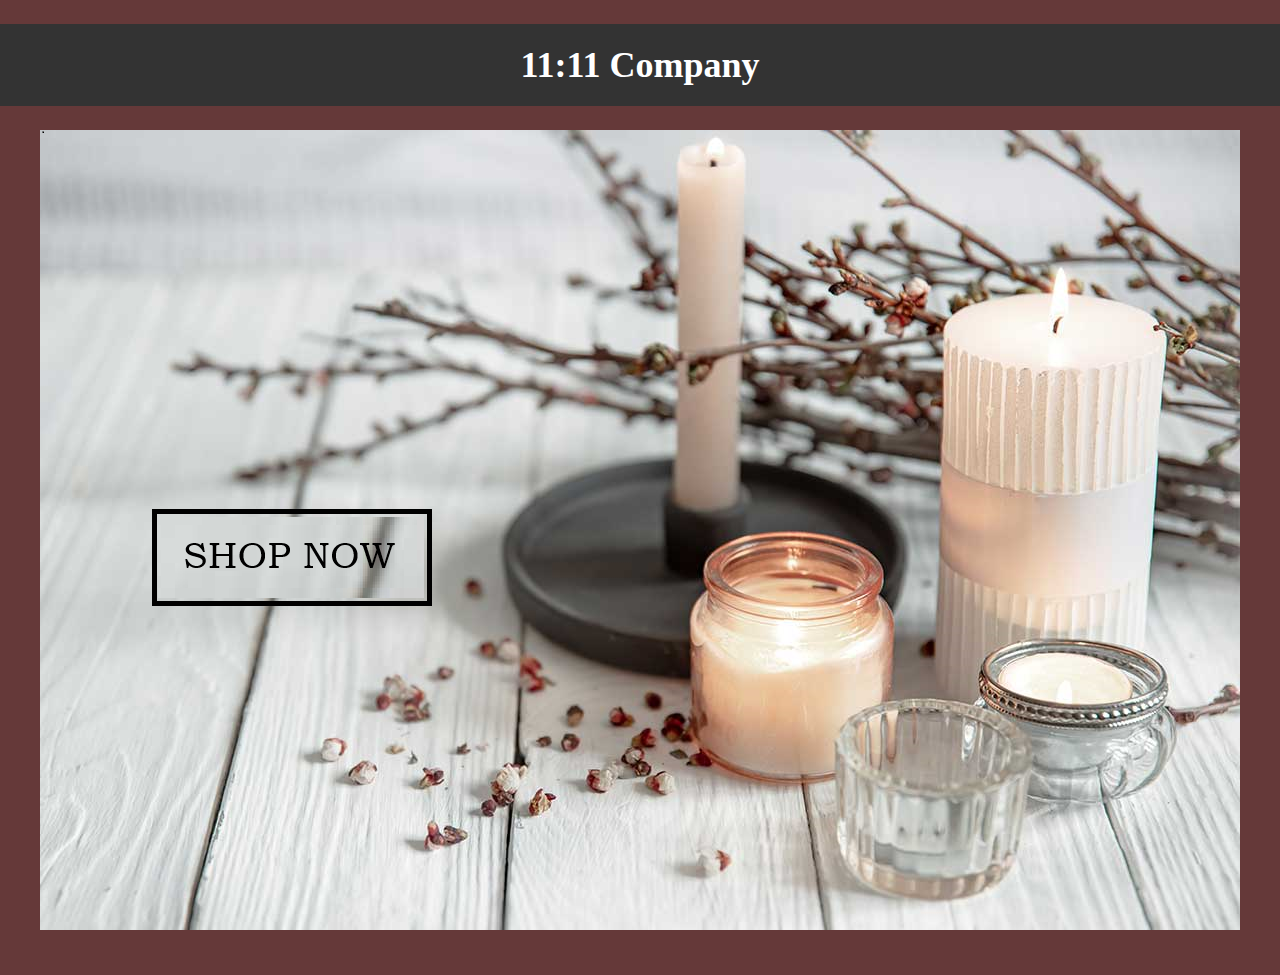
<file: ex1/index.html>
<!DOCTYPE html>
<html lang="en">
<head>
    <meta charset="UTF-8">
    <meta name="viewport" content="width=device-width, initial-scale=1.0">
    <title>Image Map Example</title>
</head>
<link rel="stylesheet" href="style1.css">

<body>
    <h1>11:11 Company</h1>
    <img src="scented-candle.jpg" alt="Image with clickable areas" usemap="#image-map">

    <map name="image-map">
        <area shape="rect" coords="118,381,384,468" href="page1.html" alt="Area 1">
        
    </map>
</body>
</html>
</file>
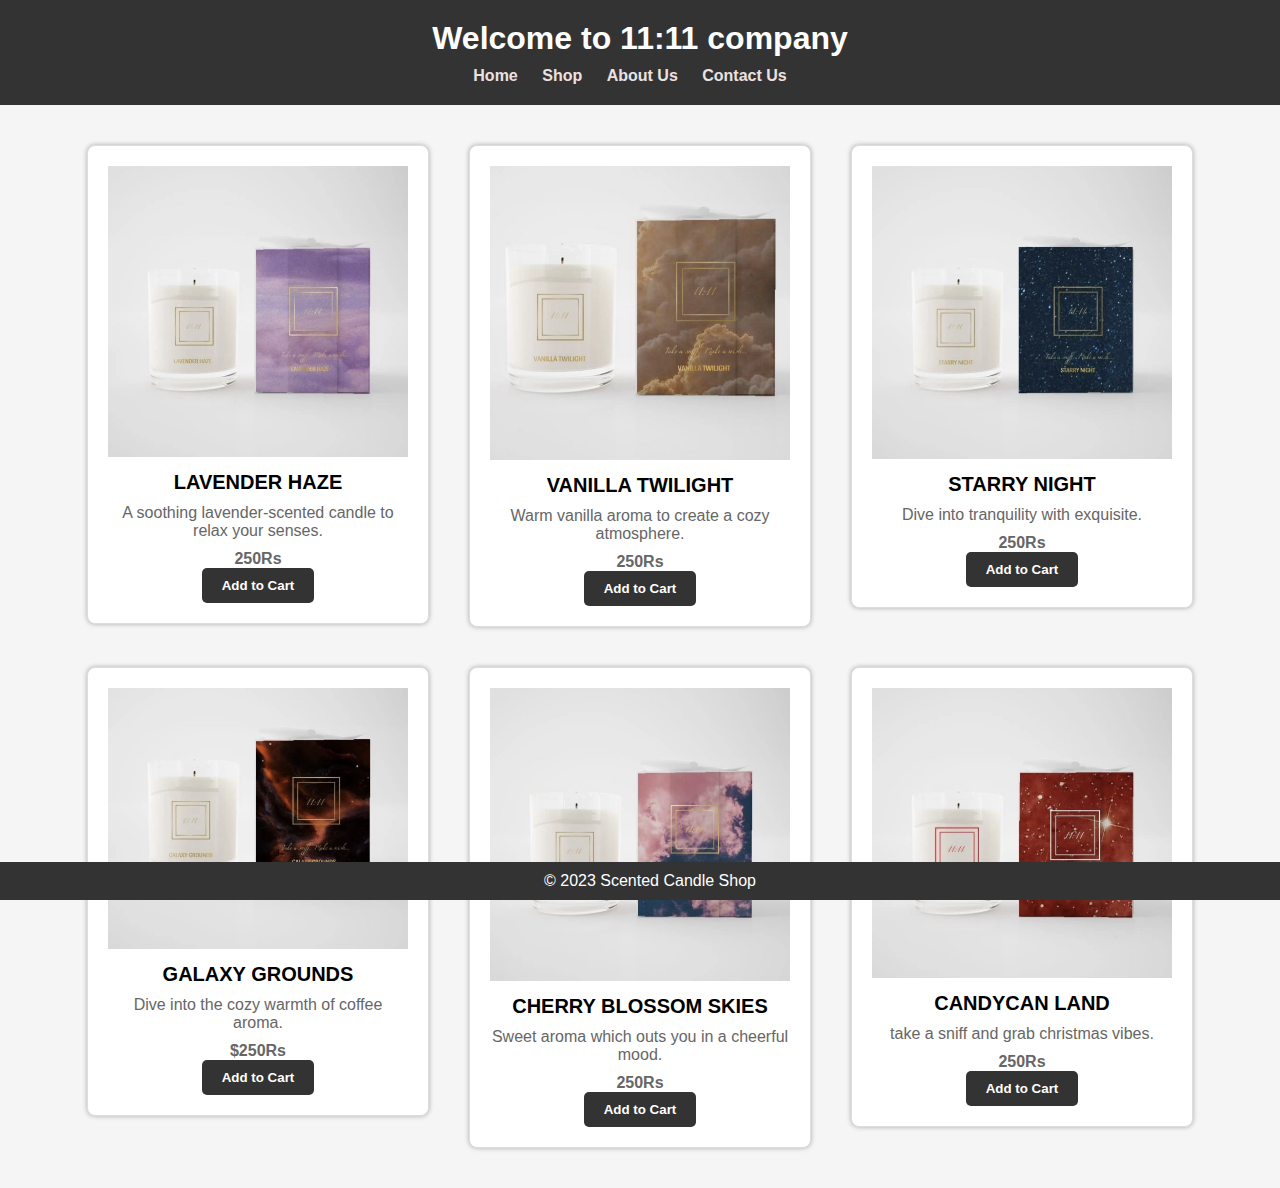
<file: ex1/page1.html>
<!DOCTYPE html>
<html lang="en">
<head>
    <meta charset="UTF-8">
    <meta name="viewport" content="width=device-width, initial-scale=1.0">
    <title>Scented Candle Shop</title>
    <link rel="stylesheet" href="style.css">
</head>
<body>
    <header>
        <h1>Welcome to 11:11 company</h1>
        <nav>
            <ul>
                <li><a href="index.html">Home</a></li>
                <li><a href="#">Shop</a></li>
                <li><a href="#">About Us</a></li>
                <li><a href="#">Contact Us</a></li>
            </ul>
        </nav>
    </header>

    <main>
        <section class="product">
            <img src="lavenderhaze.jpg" alt="Scented Candle 1">
            <h2>LAVENDER HAZE</h2>
            <p>A soothing lavender-scented candle to relax your senses.</p>
            <p class="price">250Rs</p>
            <button>Add to Cart</button>
        </section>

        <section class="product">
            <img src="vanilla.PNG" alt="Scented Candle 2">
            <h2>VANILLA TWILIGHT</h2>
            <p>Warm vanilla aroma to create a cozy atmosphere.</p>
            <p class="price">250Rs</p>
            <button>Add to Cart</button>
        </section>

        <section class="product">
            <img src="starrynight.jpg" alt="Scented Candle 3">
            <h2>STARRY NIGHT</h2>
            <p> Dive into tranquility with exquisite.</p>
            <p class="price">250Rs</p>
            <button>Add to Cart</button>
        </section>

        <section class="product">
            <img src="galaxygrounds.jpg" alt="Scented Candle 3">
            <h2>GALAXY GROUNDS</h2>
            <p> Dive into the cozy warmth of coffee aroma.</p>
            <p class="price">$250Rs</p>
            <button>Add to Cart</button>
        </section>

        <section class="product">
            <img src="cherry.jpg" alt="Scented Candle 3">
            <h2>CHERRY BLOSSOM SKIES</h2>
            <p> Sweet aroma which outs you in a cheerful mood.</p>
            <p class="price">250Rs</p>
            <button>Add to Cart</button>
        </section>

        <section class="product">
            <img src="candycaneland.jpg" alt="Scented Candle 3">
            <h2>CANDYCAN LAND</h2>
            <p> take a sniff and grab christmas vibes.</p>
            <p class="price">250Rs</p>
            <button>Add to Cart</button>
        </section>

       
    </main>

    <footer>
        <p>&copy; 2023 Scented Candle Shop</p>
    </footer>
</body>
</html>
</file>
<file: ex1/style1.css>
/* Style for the body */
body {
    font-family: 'Times New Roman', Times, serif, sans-serif;
    font-size: large;
    background-color: rgb(101, 57, 57);
    margin: 0;
    padding: 0;
    text-align: center;
}

/* Style for the h1 header */
h1 {
    padding: 20px;
    background-color: #333;
    color: white;
}

/* Style for the image */
img {
    max-width: 100%;
    height: auto;
    display: block;
    margin: 20px auto;
}

/* Style for the map */
map {
    display: inline-block;
    margin-top: 20px;
}

/* Style for the areas within the map */
area {
    outline: none;
}

/* Style for the hover effect on areas */
area:hover {
    opacity: 0.7;
    cursor: pointer;
}
</file>
<file: ex1/style.css>
/* Reset some default styles to start with a clean slate */
body, h1, h2, p, ul, li {
    margin: 0;
    padding: 0;
}

/* Basic styling for the entire page */
body {
    font-family: Arial, sans-serif;
    background-color: #f5f5f5;
}

/* Header styling */
header {
    background-color: #333;
    color: white;
    padding: 20px;
    text-align: center;
}

header h1 {
    font-size: 32px;
    margin-bottom: 10px;
    align-content: center;
}

nav ul {
    list-style-type: none;
}

nav li {
    display: inline;
    margin-right: 20px;
}

nav a {
    text-decoration: none;
    color: rgb(236, 225, 225);
    font-weight: bold;
}

/* Main content styling */
main {
    display: flex;
    justify-content: center;
    align-items: flex-start;
    flex-wrap: wrap;
    padding: 20px;
}

.product {
    background-color: #fff;
    border: 1px solid #ddd;
    border-radius: 8px;
    padding: 20px;
    margin: 20px;
    text-align: center;
    width: 300px;
    box-shadow: 0 0 5px rgba(0, 0, 0, 0.3);
}

.product img {
    max-width: 100%;
    height: auto;
}

.product h2 {
    font-size: 20px;
    margin: 10px 0;
}

.product p {
    font-size: 16px;
    color: #666;
}

.price {
    font-size: 18px;
    color: #333;
    margin-top: 10px;
    font-weight: bold;
}

button {
    background-color: #333;
    color: white;
    border: none;
    padding: 10px 20px;
    border-radius: 5px;
    cursor: pointer;
    transition: background-color 0.3s ease;
    font-weight: bold;
}

button:hover {
    background-color: #555;
}

/* Footer styling */
footer {
    background-color: #333;
    color: white;
    text-align: center;
    padding: 10px;
    position: absolute;
    bottom: 0;
    width: 100%;
}
</file>
